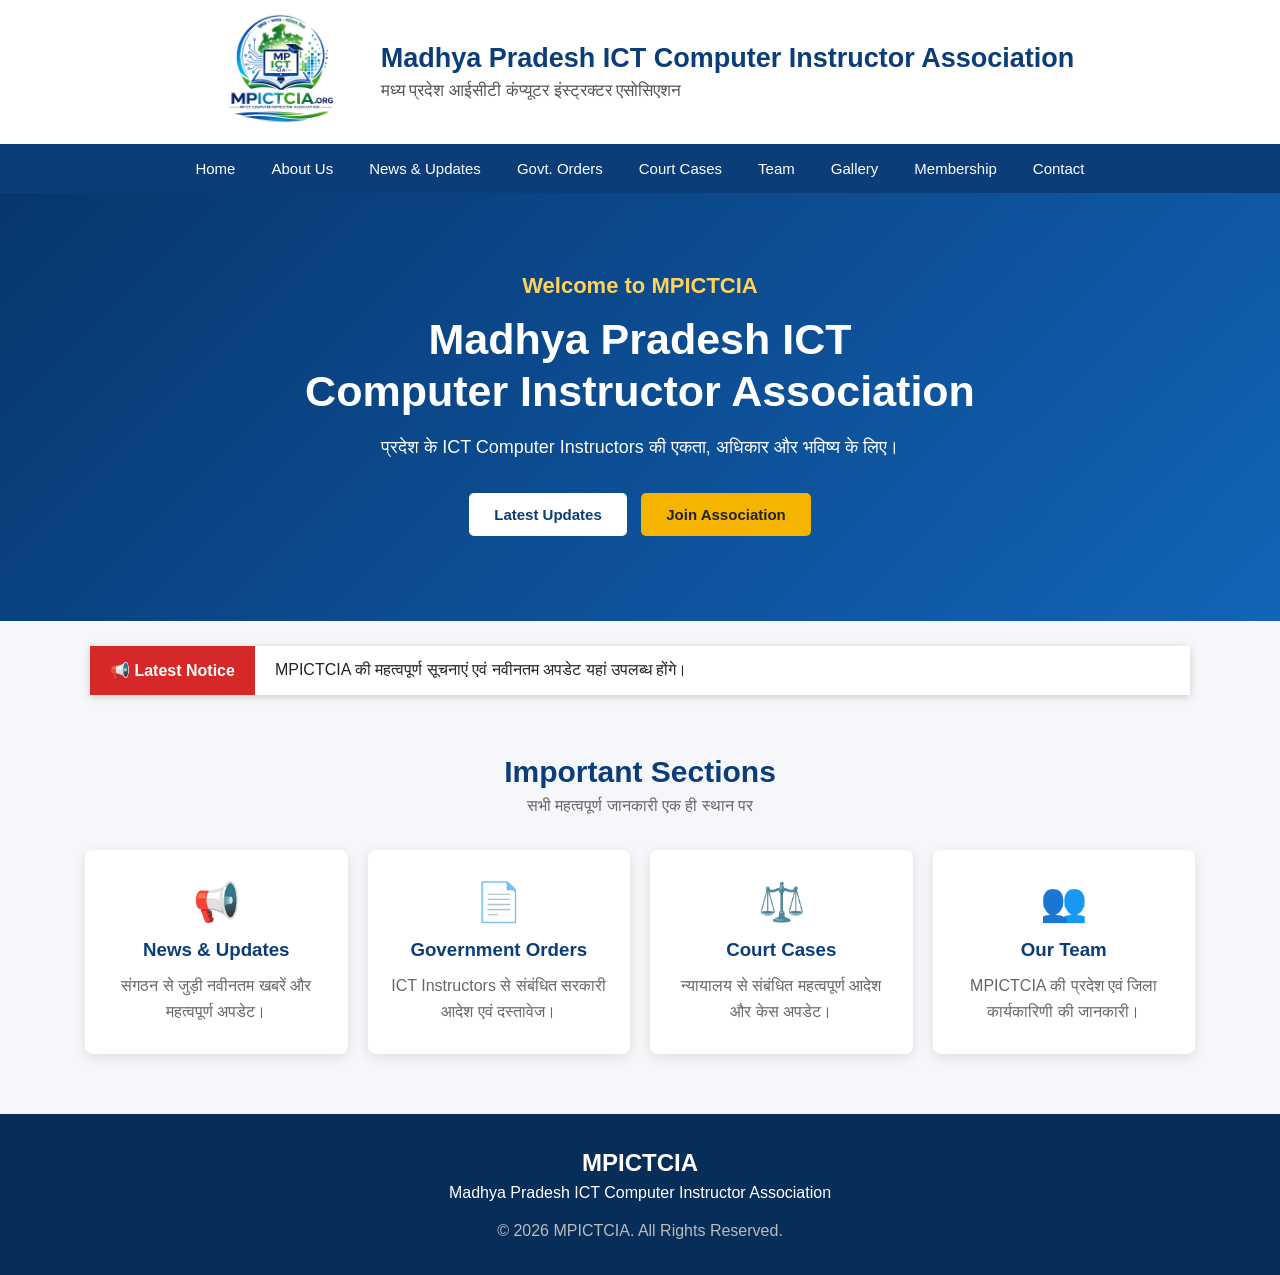
<file: index.html>
<!DOCTYPE html>
<html lang="hi">
<head>
    <meta charset="UTF-8">
    <meta name="viewport" content="width=device-width, initial-scale=1.0">
    <title>MPICTCIA | Madhya Pradesh ICT Computer Instructor Association</title>

    <link rel="stylesheet" href="css/style.css">
</head>

<body>

<header>
    <div class="top-header">
        <div class="logo">
    <img src="images/logo.png" alt="MPICTCIA Logo">
</div>

        <div class="title">
            <h1>Madhya Pradesh ICT Computer Instructor Association</h1>
            <p>मध्य प्रदेश आईसीटी कंप्यूटर इंस्ट्रक्टर एसोसिएशन</p>
        </div>
    </div>

    <nav>
        <a href="#">Home</a>
        <a href="about.html">About Us</a>
        <a href="news.html">News & Updates</a>
        <a href="orders.html">Govt. Orders</a>
        <a href="court.html">Court Cases</a>
        <a href="team.html">Team</a>
        <a href="gallery.html">Gallery</a>
        <a href="membership.html">Membership</a>
        <a href="contact.html">Contact</a>
    </nav>
</header>


<section class="hero">

    <h2>Welcome to MPICTCIA</h2>

    <h1>
        Madhya Pradesh ICT<br>
        Computer Instructor Association
    </h1>

    <p>
        प्रदेश के ICT Computer Instructors की एकता, अधिकार और भविष्य के लिए।
    </p>

    <div class="hero-buttons">
        <button>Latest Updates</button>
        <button class="join">Join Association</button>
    </div>

</section>


<section class="notice">

    <div class="notice-title">
        📢 Latest Notice
    </div>

    <div class="notice-text">
        MPICTCIA की महत्वपूर्ण सूचनाएं एवं नवीनतम अपडेट यहां उपलब्ध होंगे।
    </div>

</section>


<section class="services">

    <h2>Important Sections</h2>

    <p class="subtitle">
        सभी महत्वपूर्ण जानकारी एक ही स्थान पर
    </p>

    <div class="cards">

        <div class="card">
            <div class="icon">📢</div>
            <h3>News & Updates</h3>
            <p>संगठन से जुड़ी नवीनतम खबरें और महत्वपूर्ण अपडेट।</p>
        </div>

        <div class="card">
            <div class="icon">📄</div>
            <h3>Government Orders</h3>
            <p>ICT Instructors से संबंधित सरकारी आदेश एवं दस्तावेज।</p>
        </div>

        <div class="card">
            <div class="icon">⚖️</div>
            <h3>Court Cases</h3>
            <p>न्यायालय से संबंधित महत्वपूर्ण आदेश और केस अपडेट।</p>
        </div>

        <div class="card">
            <div class="icon">👥</div>
            <h3>Our Team</h3>
            <p>MPICTCIA की प्रदेश एवं जिला कार्यकारिणी की जानकारी।</p>
        </div>

    </div>

</section>


<footer>

    <h2>MPICTCIA</h2>

    <p>Madhya Pradesh ICT Computer Instructor Association</p>

    <p class="copyright">
        © 2026 MPICTCIA. All Rights Reserved.
    </p>

</footer>

</body>
</html>
</file>
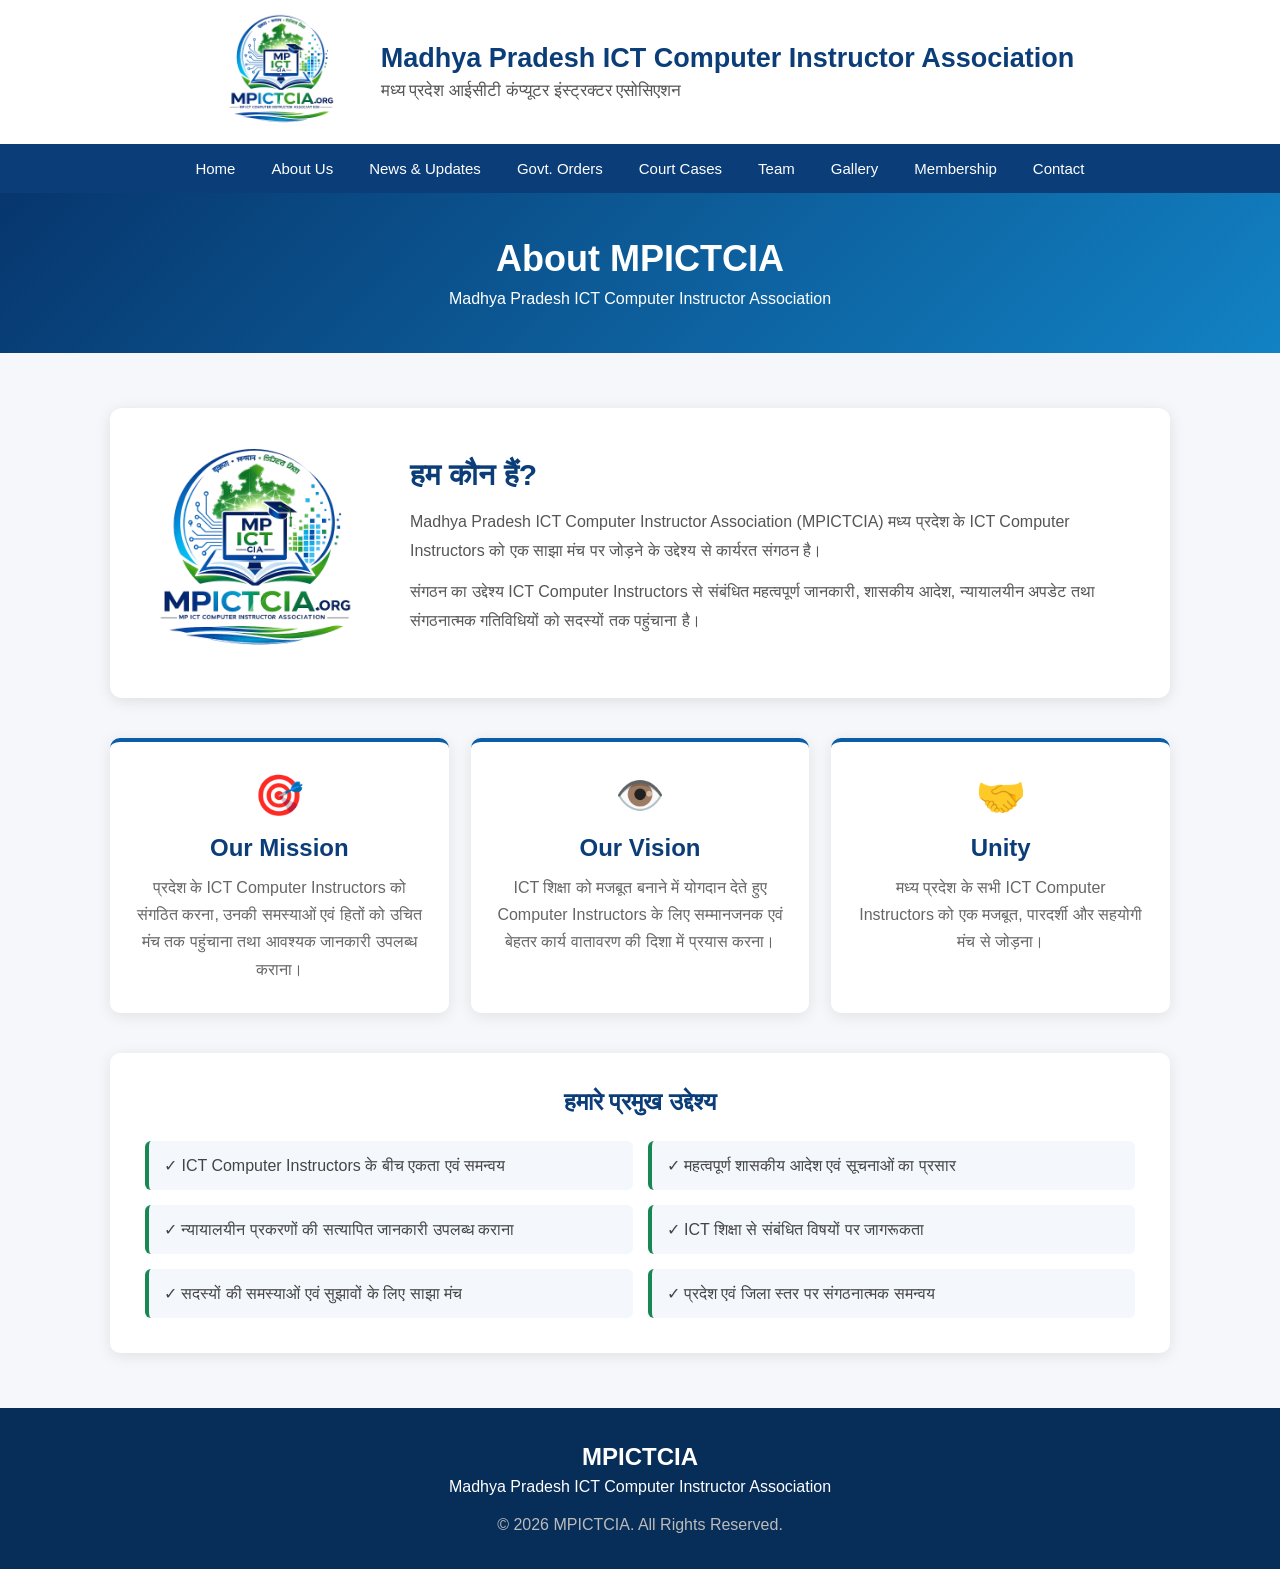
<file: about.html>
<!DOCTYPE html>
<html lang="hi">
<head>
    <meta charset="UTF-8">
    <meta name="viewport" content="width=device-width, initial-scale=1.0">

    <title>About Us | MPICTCIA</title>

    <link rel="stylesheet" href="css/style.css">
</head>

<body>

<header>

    <div class="top-header">

        <div class="logo">
            <img src="images/logo.png" alt="MPICTCIA Logo">
        </div>

        <div class="title">
            <h1>Madhya Pradesh ICT Computer Instructor Association</h1>
            <p>मध्य प्रदेश आईसीटी कंप्यूटर इंस्ट्रक्टर एसोसिएशन</p>
        </div>

    </div>

    <nav>
        <a href="index.html">Home</a>
        <a href="about.html">About Us</a>
        <a href="news.html">News & Updates</a>
        <a href="orders.html">Govt. Orders</a>
        <a href="court.html">Court Cases</a>
        <a href="team.html">Team</a>
        <a href="gallery.html">Gallery</a>
        <a href="membership.html">Membership</a>
        <a href="contact.html">Contact</a>
    </nav>

</header>


<section class="page-heading">

    <h1>About MPICTCIA</h1>

    <p>
        Madhya Pradesh ICT Computer Instructor Association
    </p>

</section>


<section class="about-section">

    <div class="about-intro">

        <div class="about-logo">
            <img src="images/logo.png" alt="MPICTCIA Logo">
        </div>

        <div class="about-content">

            <h2>हम कौन हैं?</h2>

            <p>
                Madhya Pradesh ICT Computer Instructor Association (MPICTCIA)
                मध्य प्रदेश के ICT Computer Instructors को एक साझा मंच पर
                जोड़ने के उद्देश्य से कार्यरत संगठन है।
            </p>

            <p>
                संगठन का उद्देश्य ICT Computer Instructors से संबंधित
                महत्वपूर्ण जानकारी, शासकीय आदेश, न्यायालयीन अपडेट तथा
                संगठनात्मक गतिविधियों को सदस्यों तक पहुंचाना है।
            </p>

        </div>

    </div>


    <div class="mission-grid">

        <div class="mission-card">
            <div class="mission-icon">🎯</div>

            <h2>Our Mission</h2>

            <p>
                प्रदेश के ICT Computer Instructors को संगठित करना,
                उनकी समस्याओं एवं हितों को उचित मंच तक पहुंचाना तथा
                आवश्यक जानकारी उपलब्ध कराना।
            </p>
        </div>


        <div class="mission-card">
            <div class="mission-icon">👁️</div>

            <h2>Our Vision</h2>

            <p>
                ICT शिक्षा को मजबूत बनाने में योगदान देते हुए
                Computer Instructors के लिए सम्मानजनक एवं बेहतर
                कार्य वातावरण की दिशा में प्रयास करना।
            </p>
        </div>


        <div class="mission-card">
            <div class="mission-icon">🤝</div>

            <h2>Unity</h2>

            <p>
                मध्य प्रदेश के सभी ICT Computer Instructors को
                एक मजबूत, पारदर्शी और सहयोगी मंच से जोड़ना।
            </p>
        </div>

    </div>


    <div class="objectives">

        <h2>हमारे प्रमुख उद्देश्य</h2>

        <div class="objective-list">

            <div>✓ ICT Computer Instructors के बीच एकता एवं समन्वय</div>

            <div>✓ महत्वपूर्ण शासकीय आदेश एवं सूचनाओं का प्रसार</div>

            <div>✓ न्यायालयीन प्रकरणों की सत्यापित जानकारी उपलब्ध कराना</div>

            <div>✓ ICT शिक्षा से संबंधित विषयों पर जागरूकता</div>

            <div>✓ सदस्यों की समस्याओं एवं सुझावों के लिए साझा मंच</div>

            <div>✓ प्रदेश एवं जिला स्तर पर संगठनात्मक समन्वय</div>

        </div>

    </div>

</section>


<footer>

    <h2>MPICTCIA</h2>

    <p>Madhya Pradesh ICT Computer Instructor Association</p>

    <p class="copyright">
        © 2026 MPICTCIA. All Rights Reserved.
    </p>

</footer>

</body>
</html>
</file>
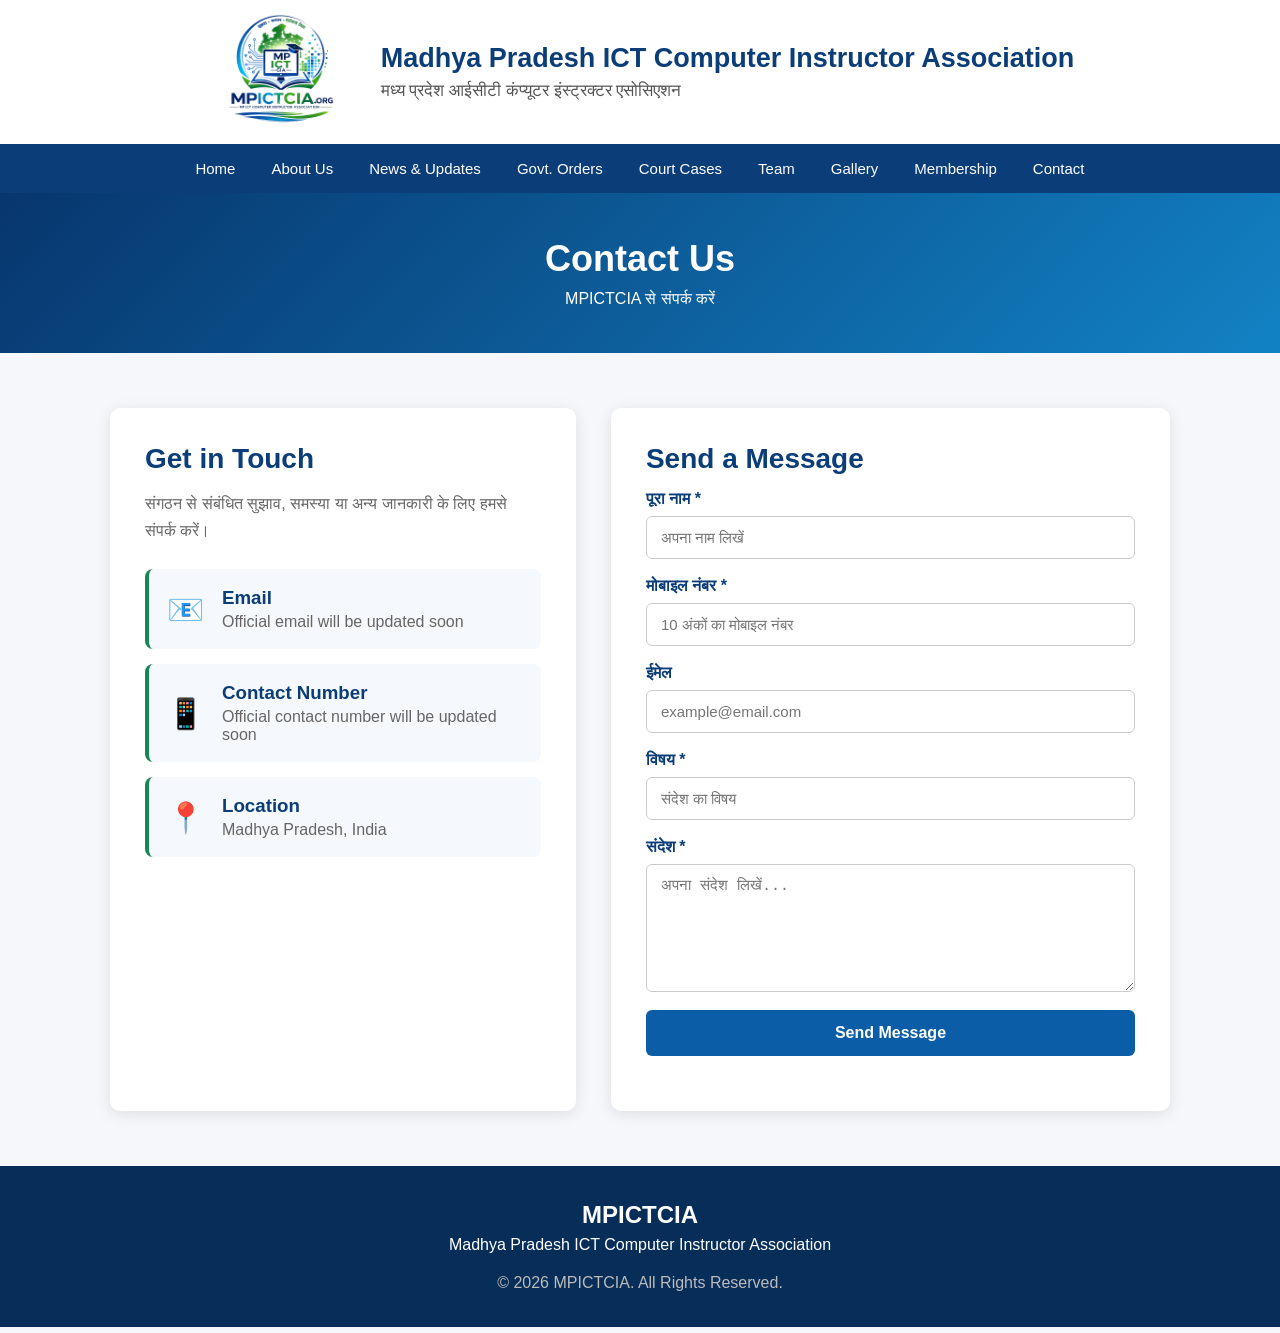
<file: contact.html>
<!DOCTYPE html>
<html lang="hi">
<head>
    <meta charset="UTF-8">
    <meta name="viewport" content="width=device-width, initial-scale=1.0">
    <title>Contact Us | MPICTCIA</title>
    <link rel="stylesheet" href="css/style.css">
</head>

<body>

<header>
    <div class="top-header">
        <div class="logo">
            <img src="images/logo.png" alt="MPICTCIA Logo">
        </div>

        <div class="title">
            <h1>Madhya Pradesh ICT Computer Instructor Association</h1>
            <p>मध्य प्रदेश आईसीटी कंप्यूटर इंस्ट्रक्टर एसोसिएशन</p>
        </div>
    </div>

    <nav>
        <a href="index.html">Home</a>
        <a href="about.html">About Us</a>
        <a href="news.html">News & Updates</a>
        <a href="orders.html">Govt. Orders</a>
        <a href="court.html">Court Cases</a>
        <a href="team.html">Team</a>
        <a href="gallery.html">Gallery</a>
        <a href="membership.html">Membership</a>
        <a href="contact.html">Contact</a>
    </nav>
</header>


<section class="page-heading">
    <h1>Contact Us</h1>
    <p>MPICTCIA से संपर्क करें</p>
</section>


<section class="contact-section">

    <div class="contact-info">

        <h2>Get in Touch</h2>

        <p>
            संगठन से संबंधित सुझाव, समस्या या अन्य जानकारी के लिए
            हमसे संपर्क करें।
        </p>


        <div class="contact-box">
            <div class="contact-icon">📧</div>

            <div>
                <h3>Email</h3>
                <p>Official email will be updated soon</p>
            </div>
        </div>


        <div class="contact-box">
            <div class="contact-icon">📱</div>

            <div>
                <h3>Contact Number</h3>
                <p>Official contact number will be updated soon</p>
            </div>
        </div>


        <div class="contact-box">
            <div class="contact-icon">📍</div>

            <div>
                <h3>Location</h3>
                <p>Madhya Pradesh, India</p>
            </div>
        </div>

    </div>


    <div class="contact-form-box">

        <h2>Send a Message</h2>

        <form id="contactForm">

            <div class="form-group">
                <label for="contactName">पूरा नाम *</label>

                <input
                    type="text"
                    id="contactName"
                    placeholder="अपना नाम लिखें"
                    required>
            </div>


            <div class="form-group">
                <label for="contactMobile">मोबाइल नंबर *</label>

                <input
                    type="tel"
                    id="contactMobile"
                    placeholder="10 अंकों का मोबाइल नंबर"
                    pattern="[0-9]{10}"
                    maxlength="10"
                    required>
            </div>


            <div class="form-group">
                <label for="contactEmail">ईमेल</label>

                <input
                    type="email"
                    id="contactEmail"
                    placeholder="example@email.com">
            </div>


            <div class="form-group">
                <label for="contactSubject">विषय *</label>

                <input
                    type="text"
                    id="contactSubject"
                    placeholder="संदेश का विषय"
                    required>
            </div>


            <div class="form-group">
                <label for="contactMessage">संदेश *</label>

                <textarea
                    id="contactMessage"
                    rows="6"
                    placeholder="अपना संदेश लिखें..."
                    required></textarea>
            </div>


            <button type="submit" class="contact-submit">
                Send Message
            </button>

            <div id="contactStatus" class="form-message"></div>

        </form>

    </div>

</section>


<footer>
    <h2>MPICTCIA</h2>

    <p>Madhya Pradesh ICT Computer Instructor Association</p>

    <p class="copyright">
        © 2026 MPICTCIA. All Rights Reserved.
    </p>
</footer>


<script>

document.getElementById("contactForm").addEventListener("submit", function(event) {

    event.preventDefault();

    document.getElementById("contactStatus").innerHTML =
        "✓ Contact form तैयार है। Online connection अगले चरण में जोड़ा जाएगा.";

});

</script>

</body>
</html>
</file>
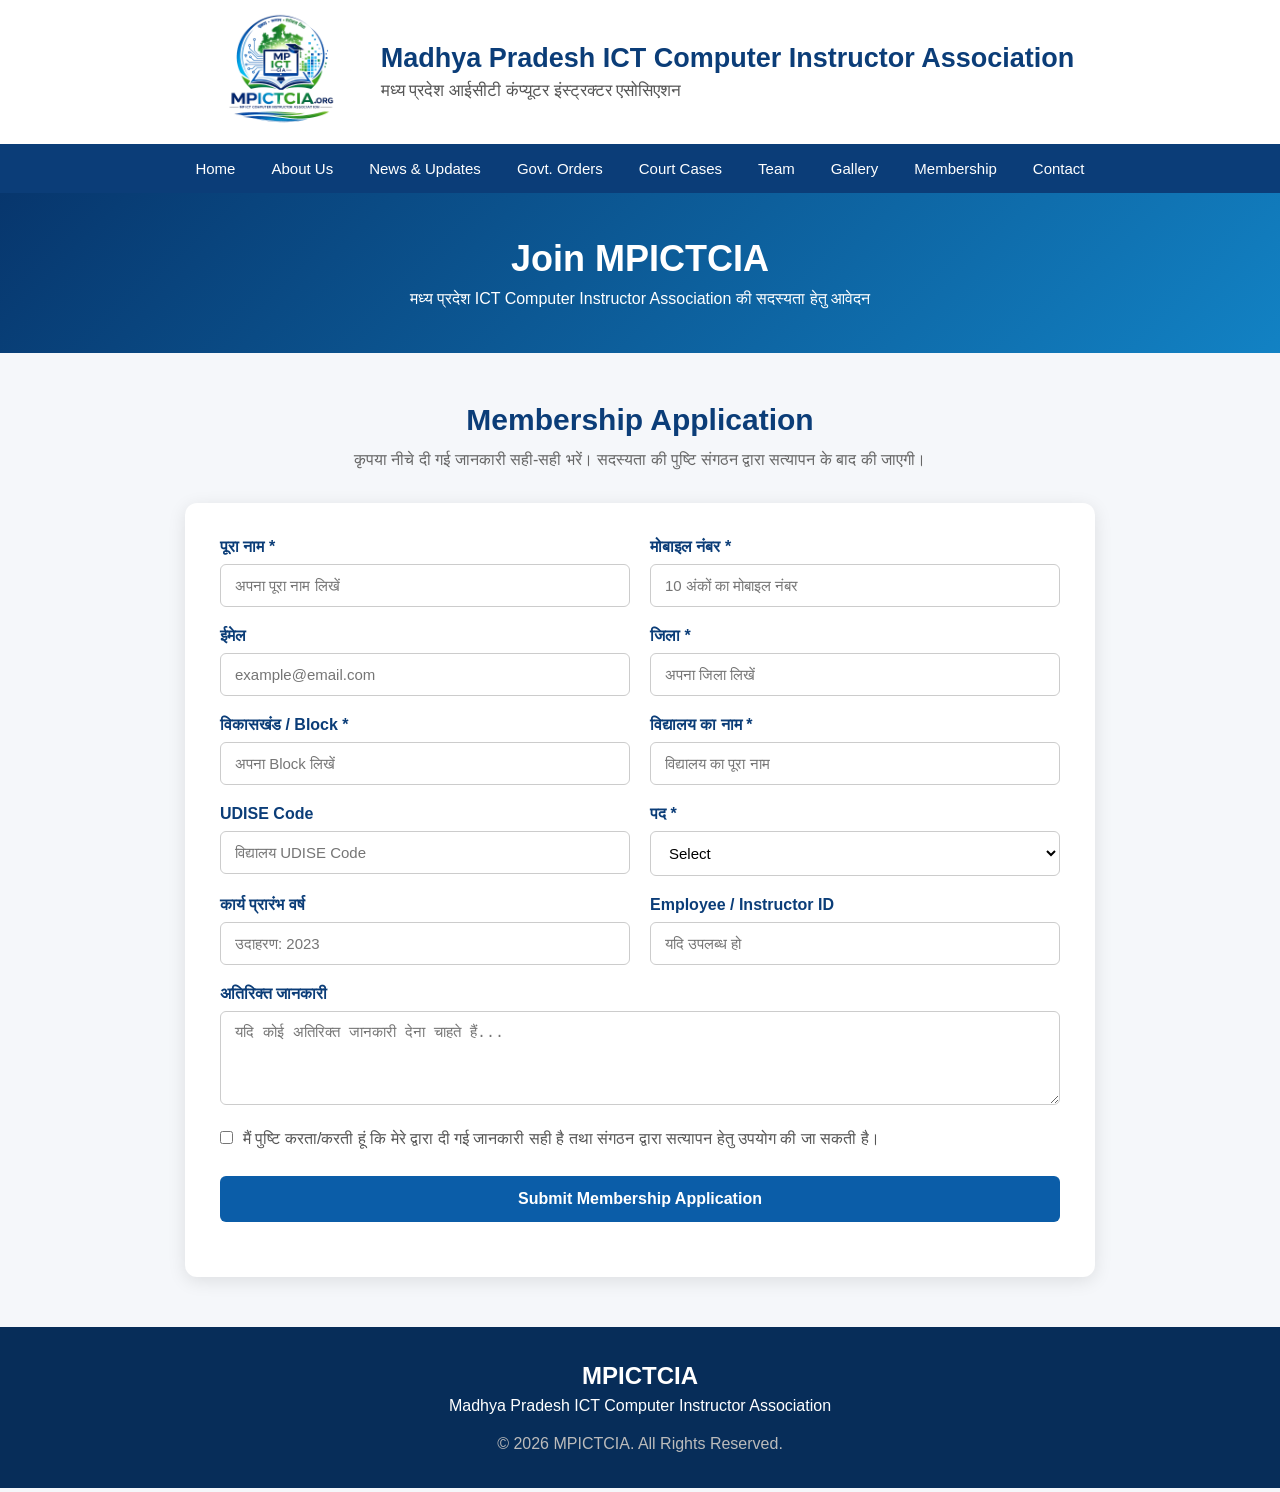
<file: membership.html>
<!DOCTYPE html>
<html lang="hi">
<head>
    <meta charset="UTF-8">
    <meta name="viewport" content="width=device-width, initial-scale=1.0">

    <title>Membership | MPICTCIA</title>

    <link rel="stylesheet" href="css/style.css">
</head>

<body>

<header>

    <div class="top-header">

        <div class="logo">
            <img src="images/logo.png" alt="MPICTCIA Logo">
        </div>

        <div class="title">
            <h1>Madhya Pradesh ICT Computer Instructor Association</h1>
            <p>मध्य प्रदेश आईसीटी कंप्यूटर इंस्ट्रक्टर एसोसिएशन</p>
        </div>

    </div>

    <nav>
        <a href="index.html">Home</a>
        <a href="about.html">About Us</a>
        <a href="news.html">News & Updates</a>
        <a href="orders.html">Govt. Orders</a>
        <a href="court.html">Court Cases</a>
        <a href="team.html">Team</a>
        <a href="gallery.html">Gallery</a>
        <a href="membership.html">Membership</a>
        <a href="contact.html">Contact</a>
    </nav>

</header>


<section class="page-heading">

    <h1>Join MPICTCIA</h1>

    <p>
        मध्य प्रदेश ICT Computer Instructor Association की सदस्यता हेतु आवेदन
    </p>

</section>


<section class="membership-section">

    <div class="membership-intro">

        <h2>Membership Application</h2>

        <p>
            कृपया नीचे दी गई जानकारी सही-सही भरें।
            सदस्यता की पुष्टि संगठन द्वारा सत्यापन के बाद की जाएगी।
        </p>

    </div>


    <form class="membership-form" id="membershipForm">

        <div class="form-grid">

            <div class="form-group">
                <label for="fullName">पूरा नाम *</label>

                <input
                    type="text"
                    id="fullName"
                    name="fullName"
                    placeholder="अपना पूरा नाम लिखें"
                    required>
            </div>


            <div class="form-group">
                <label for="mobile">मोबाइल नंबर *</label>

                <input
                    type="tel"
                    id="mobile"
                    name="mobile"
                    placeholder="10 अंकों का मोबाइल नंबर"
                    pattern="[0-9]{10}"
                    maxlength="10"
                    required>
            </div>


            <div class="form-group">
                <label for="email">ईमेल</label>

                <input
                    type="email"
                    id="email"
                    name="email"
                    placeholder="example@email.com">
            </div>


            <div class="form-group">
                <label for="district">जिला *</label>

                <input
                    type="text"
                    id="district"
                    name="district"
                    placeholder="अपना जिला लिखें"
                    required>
            </div>


            <div class="form-group">
                <label for="block">विकासखंड / Block *</label>

                <input
                    type="text"
                    id="block"
                    name="block"
                    placeholder="अपना Block लिखें"
                    required>
            </div>


            <div class="form-group">
                <label for="school">विद्यालय का नाम *</label>

                <input
                    type="text"
                    id="school"
                    name="school"
                    placeholder="विद्यालय का पूरा नाम"
                    required>
            </div>


            <div class="form-group">
                <label for="udise">UDISE Code</label>

                <input
                    type="text"
                    id="udise"
                    name="udise"
                    placeholder="विद्यालय UDISE Code">
            </div>


            <div class="form-group">
                <label for="designation">पद *</label>

                <select id="designation" name="designation" required>

                    <option value="">Select</option>

                    <option value="ICT Computer Instructor">
                        ICT Computer Instructor
                    </option>

                    <option value="Other">
                        Other
                    </option>

                </select>
            </div>


            <div class="form-group">
                <label for="joiningYear">कार्य प्रारंभ वर्ष</label>

                <input
                    type="number"
                    id="joiningYear"
                    name="joiningYear"
                    placeholder="उदाहरण: 2023"
                    min="2000"
                    max="2030">
            </div>


            <div class="form-group">
                <label for="employeeId">Employee / Instructor ID</label>

                <input
                    type="text"
                    id="employeeId"
                    name="employeeId"
                    placeholder="यदि उपलब्ध हो">
            </div>

        </div>


        <div class="form-group full-width">

            <label for="message">
                अतिरिक्त जानकारी
            </label>

            <textarea
                id="message"
                name="message"
                rows="4"
                placeholder="यदि कोई अतिरिक्त जानकारी देना चाहते हैं..."></textarea>

        </div>


        <div class="consent-box">

            <input
                type="checkbox"
                id="consent"
                required>

            <label for="consent">
                मैं पुष्टि करता/करती हूं कि मेरे द्वारा दी गई जानकारी सही है
                तथा संगठन द्वारा सत्यापन हेतु उपयोग की जा सकती है।
            </label>

        </div>


        <button type="submit" class="membership-submit">
            Submit Membership Application
        </button>


        <div id="formMessage" class="form-message"></div>

    </form>

</section>


<footer>

    <h2>MPICTCIA</h2>

    <p>Madhya Pradesh ICT Computer Instructor Association</p>

    <p class="copyright">
        © 2026 MPICTCIA. All Rights Reserved.
    </p>

</footer>


<script>

const membershipForm = document.getElementById("membershipForm");

membershipForm.addEventListener("submit", function(event) {

    event.preventDefault();

    document.getElementById("formMessage").innerHTML =
        "✓ Form तैयार है। Online database connection अगले चरण में जोड़ा जाएगा.";

});

</script>

</body>
</html>
</file>
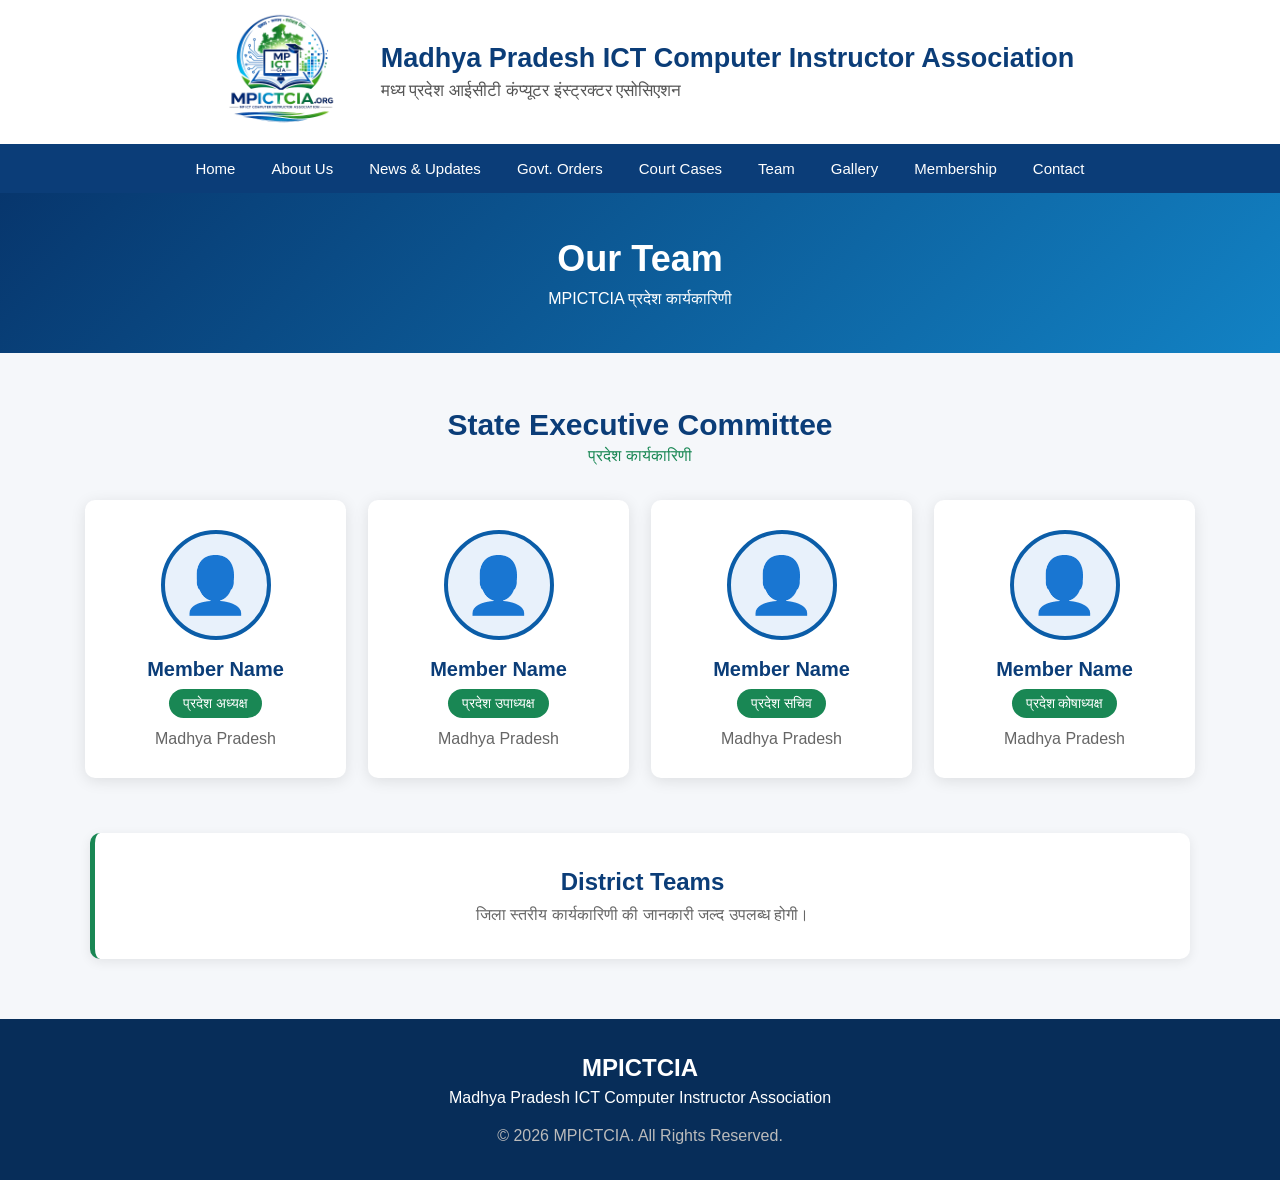
<file: team.html>
<!DOCTYPE html>
<html lang="hi">
<head>
    <meta charset="UTF-8">
    <meta name="viewport" content="width=device-width, initial-scale=1.0">

    <title>Our Team | MPICTCIA</title>

    <link rel="stylesheet" href="css/style.css">
</head>

<body>

<header>

    <div class="top-header">

        <div class="logo">
            <img src="images/logo.png" alt="MPICTCIA Logo">
        </div>

        <div class="title">
            <h1>Madhya Pradesh ICT Computer Instructor Association</h1>
            <p>मध्य प्रदेश आईसीटी कंप्यूटर इंस्ट्रक्टर एसोसिएशन</p>
        </div>

    </div>

    <nav>
        <a href="index.html">Home</a>
        <a href="about.html">About Us</a>
        <a href="news.html">News & Updates</a>
        <a href="orders.html">Govt. Orders</a>
        <a href="court.html">Court Cases</a>
        <a href="team.html">Team</a>
        <a href="gallery.html">Gallery</a>
        <a href="membership.html">Membership</a>
        <a href="contact.html">Contact</a>
    </nav>

</header>


<section class="page-heading">

    <h1>Our Team</h1>

    <p>
        MPICTCIA प्रदेश कार्यकारिणी
    </p>

</section>


<section class="team-section">

    <div class="section-title">
        <h2>State Executive Committee</h2>
        <p>प्रदेश कार्यकारिणी</p>
    </div>


    <div class="team-grid">


        <div class="team-card">

            <div class="member-photo">
                👤
            </div>

            <h2>Member Name</h2>

            <div class="designation">
                प्रदेश अध्यक्ष
            </div>

            <p>Madhya Pradesh</p>

        </div>


        <div class="team-card">

            <div class="member-photo">
                👤
            </div>

            <h2>Member Name</h2>

            <div class="designation">
                प्रदेश उपाध्यक्ष
            </div>

            <p>Madhya Pradesh</p>

        </div>


        <div class="team-card">

            <div class="member-photo">
                👤
            </div>

            <h2>Member Name</h2>

            <div class="designation">
                प्रदेश सचिव
            </div>

            <p>Madhya Pradesh</p>

        </div>


        <div class="team-card">

            <div class="member-photo">
                👤
            </div>

            <h2>Member Name</h2>

            <div class="designation">
                प्रदेश कोषाध्यक्ष
            </div>

            <p>Madhya Pradesh</p>

        </div>


    </div>

</section>


<section class="district-team">

    <h2>District Teams</h2>

    <p>
        जिला स्तरीय कार्यकारिणी की जानकारी जल्द उपलब्ध होगी।
    </p>

</section>


<footer>

    <h2>MPICTCIA</h2>

    <p>Madhya Pradesh ICT Computer Instructor Association</p>

    <p class="copyright">
        © 2026 MPICTCIA. All Rights Reserved.
    </p>

</footer>

</body>
</html>
</file>
<file: css/style.css>
* {
    margin: 0;
    padding: 0;
    box-sizing: border-box;
}

body {
    font-family: Arial, sans-serif;
    background: #f5f7fa;
    color: #222;
}


/* HEADER */

.top-header {
    background: white;
    display: flex;
    align-items: center;
    justify-content: center;
    gap: 25px;
    padding: 12px 20px;
}

.logo {
    width: 150px;
    height: 120px;
}

.logo img {
    width: 100%;
    height: 100%;
    object-fit: contain;
}

.title h1 {
    color: #0b3d78;
    font-size: 27px;
}

.title p {
    margin-top: 7px;
    color: #555;
    font-size: 17px;
}


/* NAVIGATION */

nav {
    background: #0b3d78;
    display: flex;
    justify-content: center;
    flex-wrap: wrap;
}

nav a {
    color: white;
    text-decoration: none;
    padding: 16px 18px;
    font-size: 15px;
}

nav a:hover {
    background: #e6a700;
}


/* HERO */

.hero {
    background: linear-gradient(135deg, #07366d, #1264b8);
    color: white;
    text-align: center;
    padding: 80px 20px;
}

.hero h2 {
    color: #ffd35a;
    font-size: 22px;
    margin-bottom: 15px;
}

.hero h1 {
    font-size: 43px;
    line-height: 1.2;
}

.hero p {
    margin-top: 20px;
    font-size: 18px;
}

.hero-buttons {
    margin-top: 30px;
}

.hero button {
    border: none;
    padding: 13px 25px;
    margin: 5px;
    border-radius: 5px;
    font-size: 15px;
    cursor: pointer;
    background: white;
    color: #0b3d78;
    font-weight: bold;
}

.hero button.join {
    background: #f4b400;
    color: #222;
}


/* NOTICE */

.notice {
    display: flex;
    max-width: 1100px;
    margin: 25px auto;
    background: white;
    box-shadow: 0 2px 8px #ccc;
}

.notice-title {
    background: #d62828;
    color: white;
    padding: 15px 20px;
    font-weight: bold;
}

.notice-text {
    padding: 15px 20px;
}


/* SECTIONS */

.services {
    max-width: 1150px;
    margin: 60px auto;
    padding: 0 20px;
    text-align: center;
}

.services h2 {
    color: #0b3d78;
    font-size: 30px;
}

.subtitle {
    margin-top: 8px;
    color: #666;
}

.cards {
    display: grid;
    grid-template-columns: repeat(4, 1fr);
    gap: 20px;
    margin-top: 35px;
}

.card {
    background: white;
    padding: 30px 20px;
    border-radius: 8px;
    box-shadow: 0 3px 12px #ddd;
    transition: 0.3s;
}

.card:hover {
    transform: translateY(-7px);
}

.icon {
    font-size: 38px;
    margin-bottom: 15px;
}

.card h3 {
    color: #0b3d78;
    margin-bottom: 12px;
}

.card p {
    color: #666;
    line-height: 1.6;
}


/* FOOTER */

footer {
    background: #072d59;
    color: white;
    text-align: center;
    padding: 35px 20px;
}

footer h2 {
    margin-bottom: 7px;
}

.copyright {
    margin-top: 20px;
    color: #bbb;
}


/* MOBILE */

@media (max-width: 800px) {

    .top-header {
        flex-direction: column;
        text-align: center;
    }

    .title h1 {
        font-size: 21px;
    }

    .hero {
        padding: 55px 15px;
    }

    .hero h1 {
        font-size: 30px;
    }

    .cards {
        grid-template-columns: 1fr;
    }

    .notice {
        margin: 15px;
        flex-direction: column;
    }
}

/* =========================
   NEWS PAGE
========================= */

.page-heading {
    background: linear-gradient(135deg, #07366d, #1282c4);
    color: white;
    text-align: center;
    padding: 45px 20px;
}

.page-heading h1 {
    font-size: 36px;
    margin-bottom: 10px;
}

.page-heading p {
    font-size: 16px;
}

.news-container {
    max-width: 1000px;
    margin: 50px auto;
    padding: 0 20px;
}

.news-card {
    background: white;
    padding: 25px;
    margin-bottom: 20px;
    border-radius: 8px;
    border-left: 5px solid #0b5da8;
    box-shadow: 0 3px 12px rgba(0, 0, 0, 0.10);
}

.news-date {
    color: #198754;
    font-size: 14px;
    font-weight: bold;
    margin-bottom: 8px;
}

.news-card h2 {
    color: #0b3d78;
    margin-bottom: 10px;
}

.news-card p {
    color: #555;
    line-height: 1.7;
    margin-bottom: 20px;
}

.read-btn {
    display: inline-block;
    background: #0b5da8;
    color: white;
    padding: 10px 18px;
    text-decoration: none;
    border-radius: 5px;
    font-size: 14px;
}

.read-btn:hover {
    background: #198754;
}
/* =========================
   GOVERNMENT ORDERS
========================= */

.orders-container {
    max-width: 1000px;
    margin: 50px auto;
    padding: 0 20px;
}

.order-card {
    display: flex;
    align-items: center;
    gap: 25px;

    background: white;
    padding: 25px;
    margin-bottom: 20px;

    border-radius: 8px;
    border-left: 5px solid #198754;

    box-shadow: 0 3px 12px rgba(0,0,0,0.10);
}

.order-icon {
    font-size: 45px;
}

.order-info {
    flex: 1;
}

.order-date {
    color: #198754;
    font-size: 14px;
    font-weight: bold;
}

.order-info h2 {
    color: #0b3d78;
    margin: 7px 0;
}

.order-info p {
    color: #666;
    margin-bottom: 18px;
}

.order-buttons {
    display: flex;
    gap: 10px;
    flex-wrap: wrap;
}

.view-btn,
.download-btn {
    display: inline-block;
    padding: 10px 18px;
    border-radius: 5px;
    text-decoration: none;
    font-size: 14px;
    font-weight: bold;
}

.view-btn {
    background: #0b5da8;
    color: white;
}

.download-btn {
    background: #198754;
    color: white;
}

.view-btn:hover,
.download-btn:hover {
    opacity: 0.85;
}

@media (max-width: 600px) {

    .order-card {
        align-items: flex-start;
    }

    .order-icon {
        font-size: 32px;
    }
}
/* =========================
   COURT CASES
========================= */

.court-container {
    max-width: 1000px;
    margin: 50px auto;
    padding: 0 20px;
}

.court-card {
    position: relative;
    background: white;
    padding: 30px;
    margin-bottom: 25px;
    border-radius: 8px;
    border-left: 5px solid #0b5da8;
    box-shadow: 0 3px 12px rgba(0,0,0,0.10);
}

.court-card h2 {
    color: #0b3d78;
    margin-bottom: 20px;
    padding-right: 100px;
}

.case-details p {
    color: #555;
    margin-bottom: 10px;
    line-height: 1.6;
}

.case-status {
    position: absolute;
    top: 25px;
    right: 25px;
    padding: 7px 14px;
    border-radius: 20px;
    color: white;
    font-size: 13px;
    font-weight: bold;
}

.case-status.pending {
    background: #e6a700;
}

.case-status.disposed {
    background: #198754;
}

.court-buttons {
    display: flex;
    gap: 10px;
    flex-wrap: wrap;
    margin-top: 22px;
}

@media (max-width: 600px) {

    .case-status {
        position: static;
        display: inline-block;
        margin-bottom: 15px;
    }

    .court-card h2 {
        padding-right: 0;
    }
}
/* =========================
   TEAM PAGE
========================= */

.team-section {
    max-width: 1150px;
    margin: 55px auto;
    padding: 0 20px;
}

.section-title {
    text-align: center;
    margin-bottom: 35px;
}

.section-title h2 {
    color: #0b3d78;
    font-size: 30px;
}

.section-title p {
    color: #198754;
    margin-top: 5px;
}


.team-grid {
    display: grid;
    grid-template-columns: repeat(4, 1fr);
    gap: 22px;
}


.team-card {
    background: white;
    text-align: center;
    padding: 30px 20px;

    border-radius: 10px;

    box-shadow: 0 3px 15px rgba(0,0,0,0.10);

    transition: 0.3s;
}


.team-card:hover {
    transform: translateY(-7px);
}


.member-photo {
    width: 110px;
    height: 110px;

    margin: 0 auto 18px;

    border-radius: 50%;

    background: #e8f1fb;

    border: 4px solid #0b5da8;

    display: flex;
    align-items: center;
    justify-content: center;

    font-size: 55px;
}


.team-card h2 {
    color: #0b3d78;
    font-size: 20px;
    margin-bottom: 8px;
}


.designation {
    display: inline-block;

    background: #198754;
    color: white;

    padding: 6px 14px;

    border-radius: 20px;

    font-size: 14px;

    margin-bottom: 12px;
}


.team-card p {
    color: #666;
}


.district-team {
    max-width: 1100px;

    margin: 30px auto 60px;

    padding: 35px;

    text-align: center;

    background: white;

    border-radius: 10px;

    border-left: 5px solid #198754;

    box-shadow: 0 3px 12px rgba(0,0,0,0.08);
}


.district-team h2 {
    color: #0b3d78;
    margin-bottom: 10px;
}


.district-team p {
    color: #666;
}


@media (max-width: 900px) {

    .team-grid {
        grid-template-columns: repeat(2, 1fr);
    }

}


@media (max-width: 550px) {

    .team-grid {
        grid-template-columns: 1fr;
    }

}
/* =========================
   GALLERY PAGE
========================= */

.gallery-section {
    max-width: 1150px;
    margin: 55px auto;
    padding: 0 20px;
}

.gallery-grid {
    display: grid;
    grid-template-columns: repeat(3, 1fr);
    gap: 22px;
}

.gallery-item {
    background: white;
    border-radius: 10px;
    overflow: hidden;
    box-shadow: 0 3px 15px rgba(0,0,0,0.12);
    transition: 0.3s;
}

.gallery-item:hover {
    transform: translateY(-5px);
}

.gallery-item img {
    width: 100%;
    height: 230px;
    object-fit: cover;
    display: block;
    cursor: pointer;
}

.gallery-caption {
    padding: 18px;
}

.gallery-caption h3 {
    color: #0b3d78;
    margin-bottom: 5px;
}

.gallery-caption p {
    color: #198754;
    font-size: 14px;
}


/* IMAGE POPUP */

.image-modal {
    display: none;
    position: fixed;
    z-index: 9999;

    left: 0;
    top: 0;

    width: 100%;
    height: 100%;

    background: rgba(0,0,0,0.90);

    align-items: center;
    justify-content: center;
}

.image-modal img {
    max-width: 90%;
    max-height: 85%;

    border-radius: 7px;
}

.close-image {
    position: absolute;

    top: 20px;
    right: 35px;

    color: white;

    font-size: 45px;
    cursor: pointer;
}


@media (max-width: 900px) {

    .gallery-grid {
        grid-template-columns: repeat(2, 1fr);
    }

}


@media (max-width: 550px) {

    .gallery-grid {
        grid-template-columns: 1fr;
    }

}
/* =========================
   MEMBERSHIP PAGE
========================= */

.membership-section {
    max-width: 950px;
    margin: 50px auto;
    padding: 0 20px;
}

.membership-intro {
    text-align: center;
    margin-bottom: 30px;
}

.membership-intro h2 {
    color: #0b3d78;
    font-size: 30px;
    margin-bottom: 10px;
}

.membership-intro p {
    color: #666;
    line-height: 1.6;
}

.membership-form {
    background: white;
    padding: 35px;
    border-radius: 12px;
    box-shadow: 0 4px 18px rgba(0,0,0,0.10);
}

.form-grid {
    display: grid;
    grid-template-columns: repeat(2, 1fr);
    gap: 20px;
}

.form-group {
    display: flex;
    flex-direction: column;
}

.form-group label {
    color: #0b3d78;
    font-weight: bold;
    margin-bottom: 8px;
}

.form-group input,
.form-group select,
.form-group textarea {
    width: 100%;
    padding: 12px 14px;

    border: 1px solid #ccc;
    border-radius: 6px;

    font-size: 15px;
    outline: none;

    background: white;
}

.form-group input:focus,
.form-group select:focus,
.form-group textarea:focus {
    border-color: #0b5da8;
    box-shadow: 0 0 0 2px rgba(11,93,168,0.10);
}

.full-width {
    margin-top: 20px;
}

.form-group textarea {
    resize: vertical;
}

.consent-box {
    display: flex;
    align-items: flex-start;
    gap: 10px;

    margin-top: 22px;

    color: #555;
    line-height: 1.5;
}

.consent-box input {
    margin-top: 4px;
}

.membership-submit {
    width: 100%;

    margin-top: 25px;

    padding: 14px;

    border: none;
    border-radius: 6px;

    background: #0b5da8;
    color: white;

    font-size: 16px;
    font-weight: bold;

    cursor: pointer;
}

.membership-submit:hover {
    background: #198754;
}

.form-message {
    text-align: center;
    margin-top: 20px;

    color: #198754;
    font-weight: bold;
}


@media (max-width: 700px) {

    .form-grid {
        grid-template-columns: 1fr;
    }

    .membership-form {
        padding: 25px 18px;
    }

}
/* =========================
   ABOUT PAGE
========================= */

.about-section {
    max-width: 1100px;
    margin: 55px auto;
    padding: 0 20px;
}

.about-intro {
    display: flex;
    align-items: center;
    gap: 45px;

    background: white;
    padding: 35px;

    border-radius: 12px;

    box-shadow: 0 3px 15px rgba(0,0,0,0.10);
}

.about-logo {
    flex: 0 0 220px;
}

.about-logo img {
    width: 100%;
    display: block;
}

.about-content h2 {
    color: #0b3d78;
    font-size: 30px;
    margin-bottom: 15px;
}

.about-content p {
    color: #555;
    line-height: 1.8;
    margin-bottom: 12px;
}


.mission-grid {
    display: grid;
    grid-template-columns: repeat(3, 1fr);

    gap: 22px;

    margin-top: 40px;
}

.mission-card {
    background: white;

    padding: 30px 25px;

    text-align: center;

    border-radius: 10px;

    box-shadow: 0 3px 15px rgba(0,0,0,0.09);

    border-top: 4px solid #0b5da8;
}

.mission-icon {
    font-size: 40px;
    margin-bottom: 15px;
}

.mission-card h2 {
    color: #0b3d78;
    margin-bottom: 12px;
}

.mission-card p {
    color: #666;
    line-height: 1.7;
}


.objectives {
    background: white;

    margin-top: 40px;

    padding: 35px;

    border-radius: 10px;

    box-shadow: 0 3px 15px rgba(0,0,0,0.09);
}

.objectives h2 {
    text-align: center;

    color: #0b3d78;

    margin-bottom: 25px;
}

.objective-list {
    display: grid;
    grid-template-columns: repeat(2, 1fr);
    gap: 15px;
}

.objective-list div {
    background: #f4f8fc;

    padding: 15px;

    border-radius: 6px;

    color: #444;

    border-left: 4px solid #198754;
}


@media (max-width: 750px) {

    .about-intro {
        flex-direction: column;
        text-align: center;
    }

    .about-logo {
        flex: none;
        width: 180px;
    }

    .mission-grid {
        grid-template-columns: 1fr;
    }

    .objective-list {
        grid-template-columns: 1fr;
    }

}
/* =========================
   CONTACT PAGE
========================= */

.contact-section {
    max-width: 1100px;
    margin: 55px auto;
    padding: 0 20px;

    display: grid;
    grid-template-columns: 1fr 1.2fr;
    gap: 35px;
}

.contact-info,
.contact-form-box {
    background: white;
    padding: 35px;
    border-radius: 10px;
    box-shadow: 0 3px 15px rgba(0,0,0,0.10);
}

.contact-info > h2,
.contact-form-box > h2 {
    color: #0b3d78;
    font-size: 28px;
    margin-bottom: 15px;
}

.contact-info > p {
    color: #666;
    line-height: 1.7;
    margin-bottom: 25px;
}

.contact-box {
    display: flex;
    align-items: center;
    gap: 18px;

    background: #f5f8fc;

    padding: 18px;

    border-radius: 8px;

    margin-bottom: 15px;

    border-left: 4px solid #198754;
}

.contact-icon {
    font-size: 30px;
}

.contact-box h3 {
    color: #0b3d78;
    margin-bottom: 4px;
}

.contact-box p {
    color: #666;
}

.contact-form-box .form-group {
    margin-bottom: 18px;
}

.contact-submit {
    width: 100%;

    border: none;
    border-radius: 6px;

    padding: 14px;

    background: #0b5da8;
    color: white;

    font-size: 16px;
    font-weight: bold;

    cursor: pointer;
}

.contact-submit:hover {
    background: #198754;
}


@media (max-width: 750px) {

    .contact-section {
        grid-template-columns: 1fr;
    }

}
</file>
